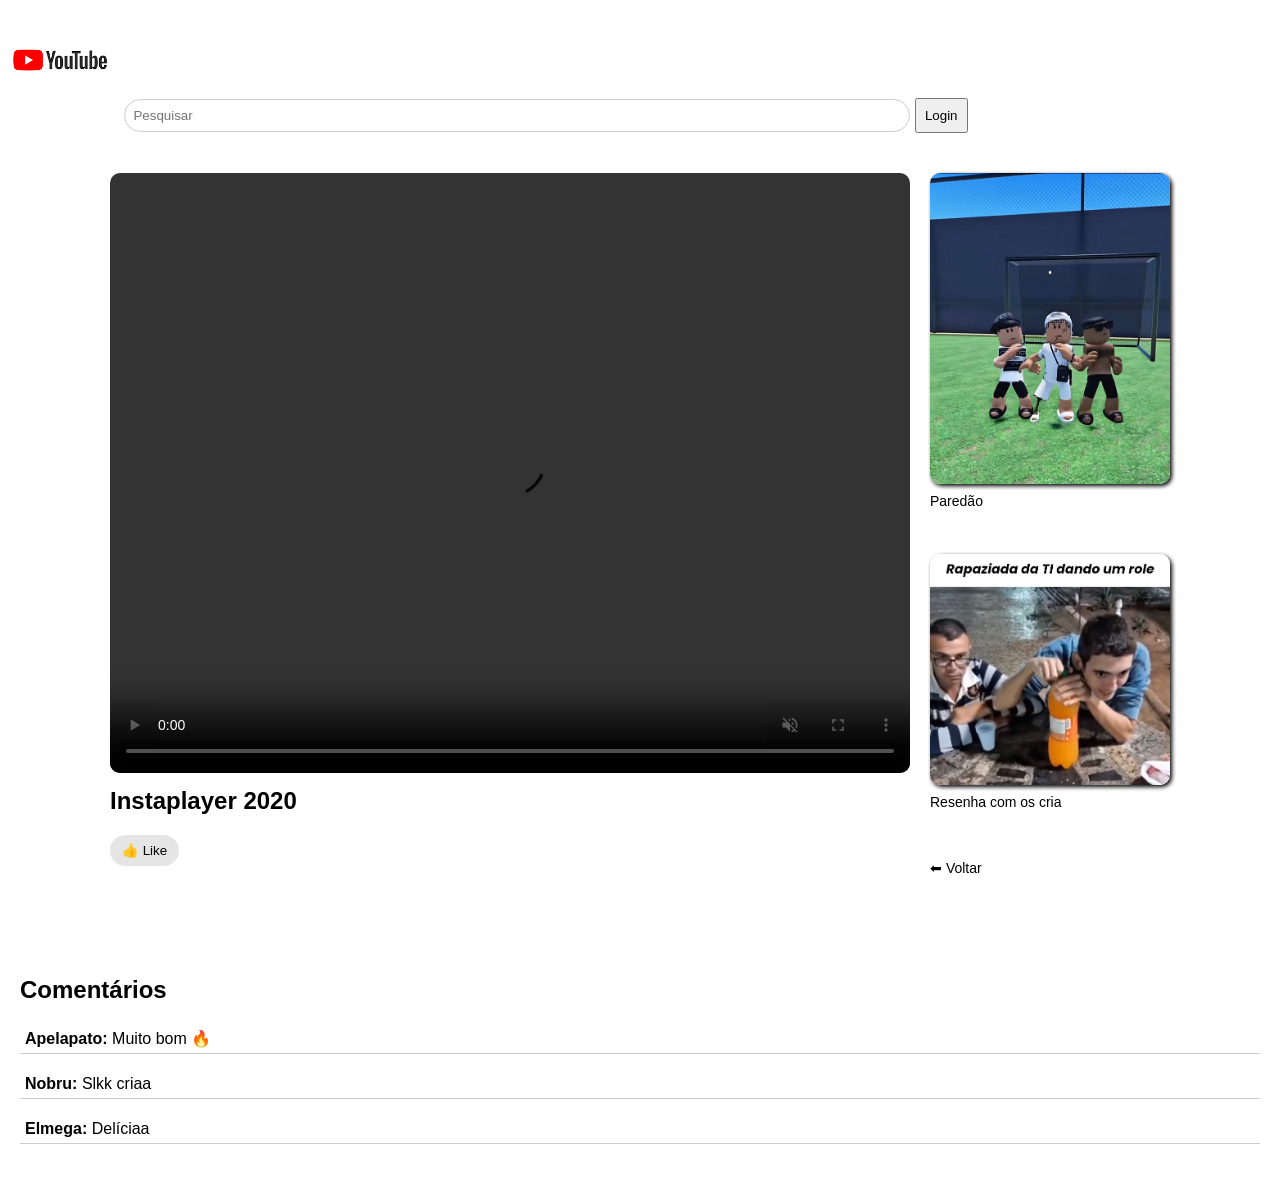
<file: video1.html>
<!DOCTYPE html>
<html lang="pt-br">
<head>
  <meta charset="UTF-8">
  <title>Vídeo 1</title>
  <link rel="stylesheet" href="style.css">
</head>
<body>

<header>
  <a href="index.html">
    <img src="youtube.png">
  </a>
  <input type="text" placeholder="Pesquisar">
  <button>Login</button>
</header>

<div class="container">
  <main>

    <section>
      <video src="video 1.mp4" controls autoplay muted></video>
      <h2>Instaplayer 2020</h2>

      <div class="acoes">
        <button>👍 Like</button>
      </div>
    </section>

    <aside>
      <a href="video2.html">
        <img src="IMG_2.PNG">
        <p>Paredão</p>
      </a>

      <a href="video3.html">
        <img src="IMG_3.PNG">
        <p>Resenha com os cria</p>
      </a>

      <a href="index.html">
        <p>⬅ Voltar</p>
      </a>
    </aside>

  </main>
</div>

<section class="comentarios">
  <h2>Comentários</h2>
  <p><strong>Apelapato:</strong> Muito bom 🔥</p>
  <p><strong>Nobru:</strong> Slkk criaa</p>
  <p><strong>Elmega:</strong> Delíciaa</p>
</section>

</body>
</html>
</file>
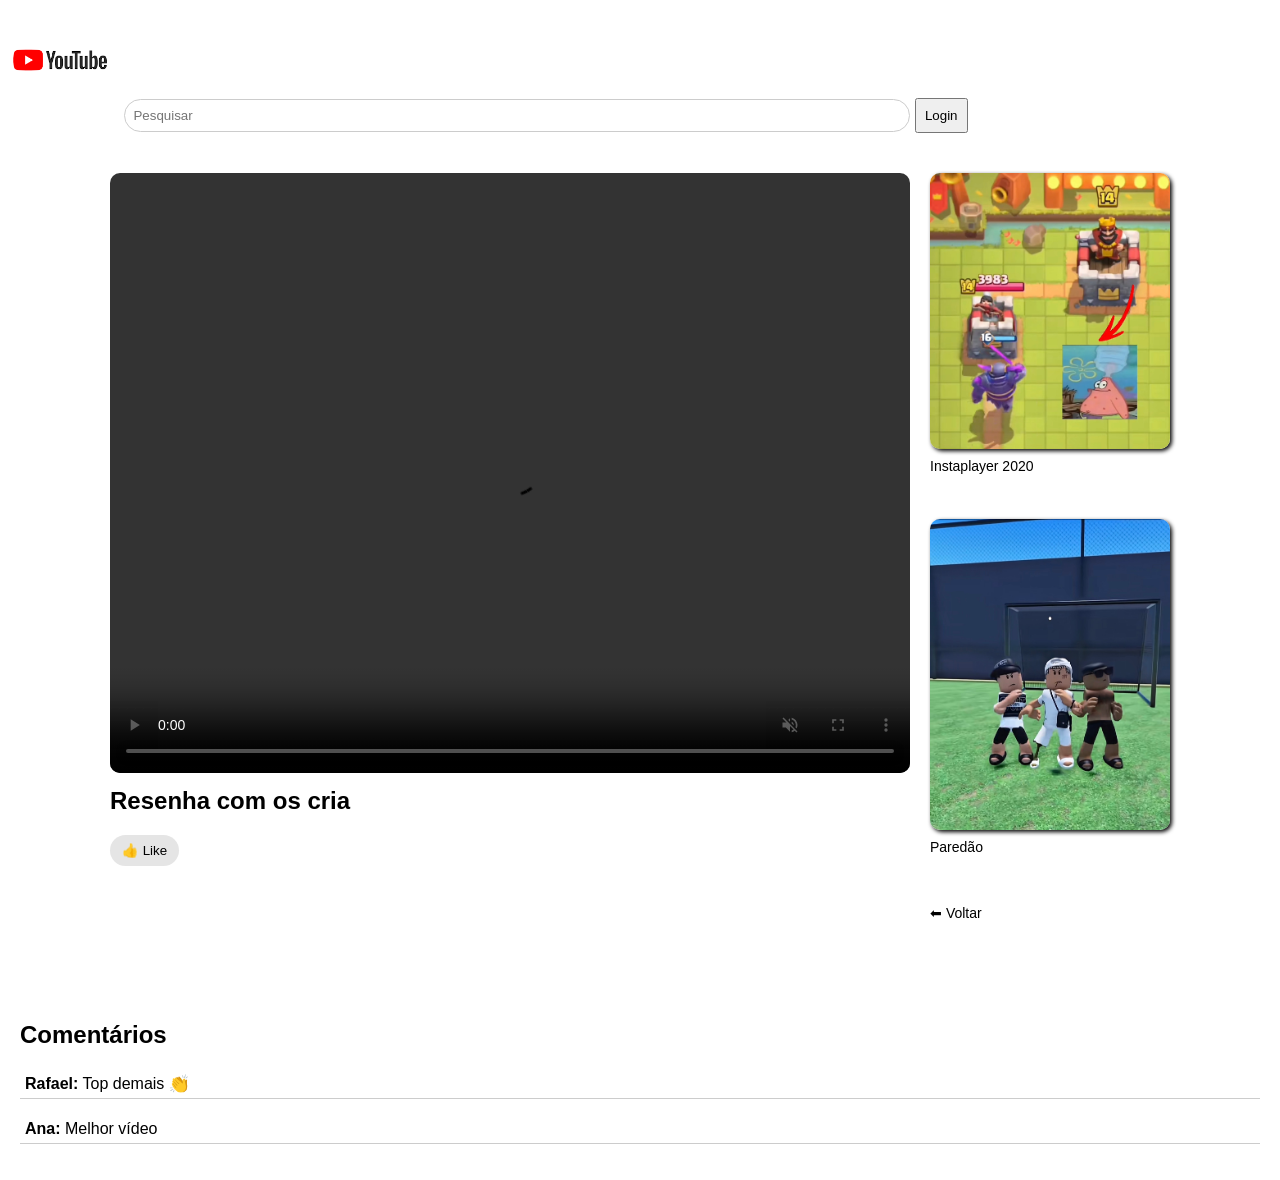
<file: video3.html>
<!DOCTYPE html>
<html lang="pt-br">
<head>
  <meta charset="UTF-8">
  <title>Vídeo 3</title>
  <link rel="stylesheet" href="style.css">
</head>
<body>

<header>
  <a href="index.html">
    <img src="youtube.png">
  </a>
  <input type="text" placeholder="Pesquisar">
  <button>Login</button>
</header>

<div class="container">
  <main>

    <section>
      <video src="video 3.mp4" controls autoplay muted></video>
      <h2>Resenha com os cria</h2>

      <div class="acoes">
        <button>👍 Like</button>
      </div>
    </section>

    <aside>
      <a href="video1.html">
        <img src="IMG_1.PNG">
        <p>Instaplayer 2020</p>
      </a>

      <a href="video2.html">
        <img src="IMG_2.PNG">
        <p>Paredão</p>
      </a>

      <a href="index.html">
        <p>⬅ Voltar</p>
      </a>
    </aside>

  </main>
</div>

<section class="comentarios">
  <h2>Comentários</h2>
  <p><strong>Rafael:</strong> Top demais 👏</p>
  <p><strong>Ana:</strong> Melhor vídeo</p>
</section>

</body>
</html>
</file>
<file: style.css>
body {
    font-family: Arial;
    margin: 0;
    
}


header img {
    width: 120px;
}

.haeder {
  display: flex;
  align-items: center;
  justify-content: space-between;
  background: white;
  border-bottom: 1px solid #ccc;

}

header input {
    width: 60%;
    padding: 8px;
    border-radius: 20px;
    border: 1px solid #ccc;
}

header button {
    padding: 8px;
}

header a {
    text-decoration: none;


}
main {
    display: flex;
    padding: 20px;
    gap: 20px;
    align-items: flex-start;
}

section {
    flex: 2;
}
aside {
    display: flex;
    flex-direction: column;
    gap: 15px;
    flex: 1;

}

aside a {
    text-decoration: none;
    color: black;
    display: block;
    margin-bottom: 15px;
}

aside video {
    width: 100%;
    margin-bottom: 5px;
    box-shadow: 2px 2px 4px #000000;
}

aside img {
    width: 100%;
    border-radius: 10px;
    box-shadow: 2px 2px 4px #000000;
}

aside p {
   font-size: 14px;
   margin: 5px 0 15px;
}

.comentarios {
    padding: 20px;
}

.comentarios p {
    border-bottom: 1px solid #ccc;
    padding: 5px;
}

section h2 {
    margin-top: 10px;
}


section video {
    width: 800px;
    height: 600px;

    border-radius: 10px;
   
}
 
aside img, aside video{
    width: 100%;
    border-radius: 10px;
}

.container {
    max-width: 1100px;
    margin: 20px auto;
}


.acoes {
  margin-top: 10px;
}

.acoes button {
  padding: 8px 12px;
  border: none;
  border-radius: 20px;
  background: #e5e5e5;
  cursor: pointer;
}

.acoes button:hover {
  background: #d4d4d4;
}
</file>
